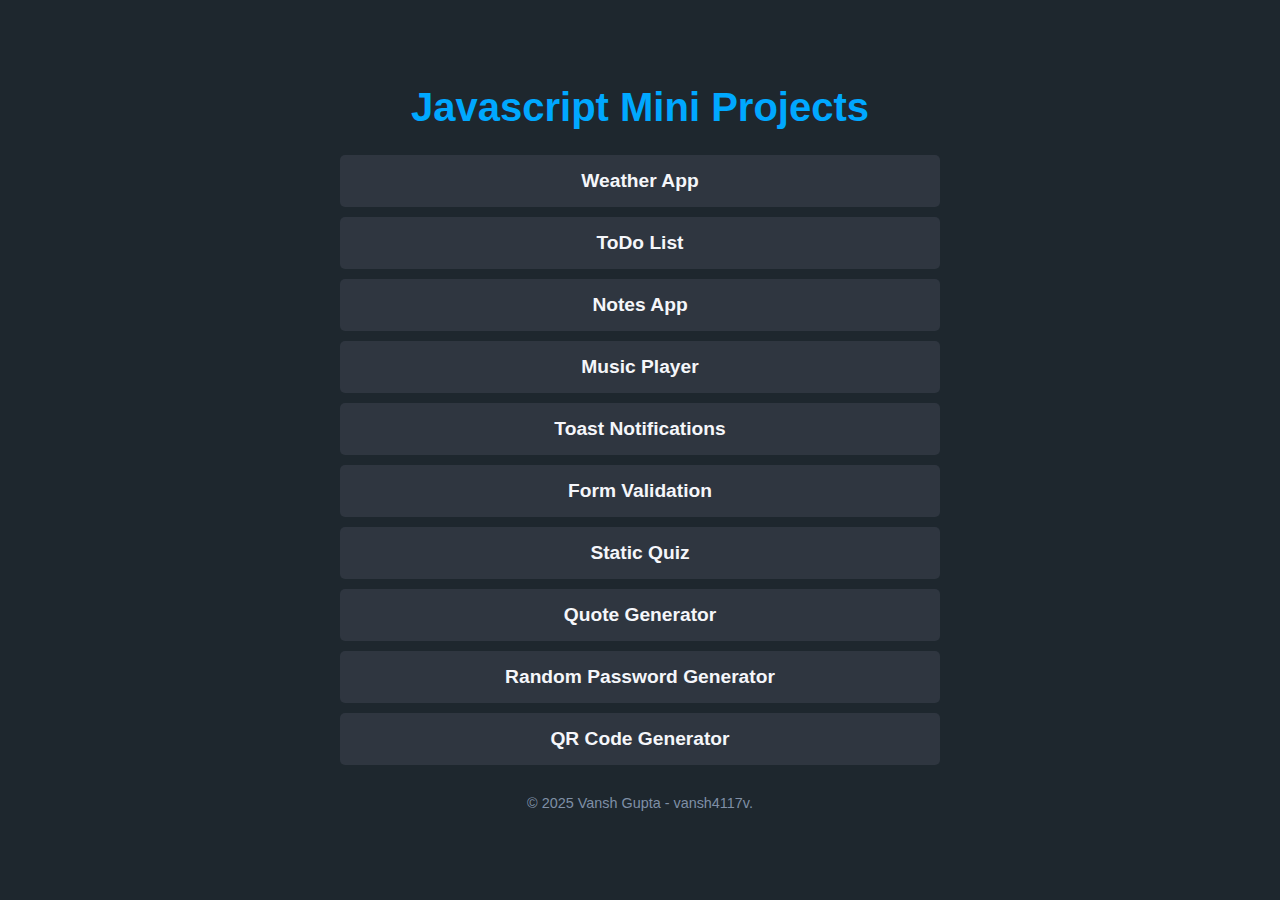
<file: index.html>
<!DOCTYPE html>
<html lang="en">

<head>
    <meta charset="UTF-8">
    <meta name="viewport" content="width=device-width, initial-scale=1.0">
    <title>My Projects</title>
    <style>
        * {
            margin: 0;
            padding: 0;
            box-sizing: border-box;
        }

        body {
            font-family: Arial, sans-serif;
            background-color: #1e272e;
            color: #ffffff;
            display: flex;
            justify-content: center;
            align-items: center;
            min-height: 100vh;
        }

        .container {
            max-width: 600px;
            width: 90%;
            text-align: center;
        }

        h1 {
            font-size: 2.5rem;
            margin: 25px 0;
            color: #00a8ff;
        }

        ul {
            list-style-type: none;
            padding: 0;
            margin-top: 20px;
        }

        li {
            margin: 10px 0;
        }
        
        .project-link {
            text-decoration: none;
            display: block;
            padding: 15px 20px;
            background-color: #2f3640;
            border-radius: 5px;
            color: #f5f6fa;
            font-size: 1.2rem;
            font-weight: bold;
            transition: all 0.3s ease;
        }

        .project-link:hover {
            background-color: #00a8ff;
            color: #1e272e;
            transform: scale(1.05);
        }

        footer {
            margin: 30px;
            font-size: 0.9rem;
            color: #7f8fa6;
        }
    </style>
</head>

<body>
    <div class="container">
        <h1>Javascript Mini Projects</h1>
        <ul>
            <li><a href="weather-app/" class="project-link">Weather App</a></li>
            <li><a href="todo-list/" class="project-link">ToDo List</a></li>
            <li><a href="notes-app/" class="project-link">Notes App</a></li>
            <li><a href="music-player/" class="project-link">Music Player</a></li>
            <li><a href="toast-notification/" class="project-link">Toast Notifications</a></li>
            <li><a href="form-validation/" class="project-link">Form Validation</a></li>
            <li><a href="static-quiz/" class="project-link">Static Quiz</a></li>
            <li><a href="quote-generator/" class="project-link">Quote Generator</a></li>
            <li><a href="random-password-generator/" class="project-link">Random Password Generator</a></li>
            <li><a href="qr-code-generator/" class="project-link">QR Code Generator</a></li>
        </ul>
        <footer>
            &copy; 2025 Vansh Gupta - vansh4117v.
        </footer>
    </div>
</body>

</html>

<!-- vansh4117v -->
</file>
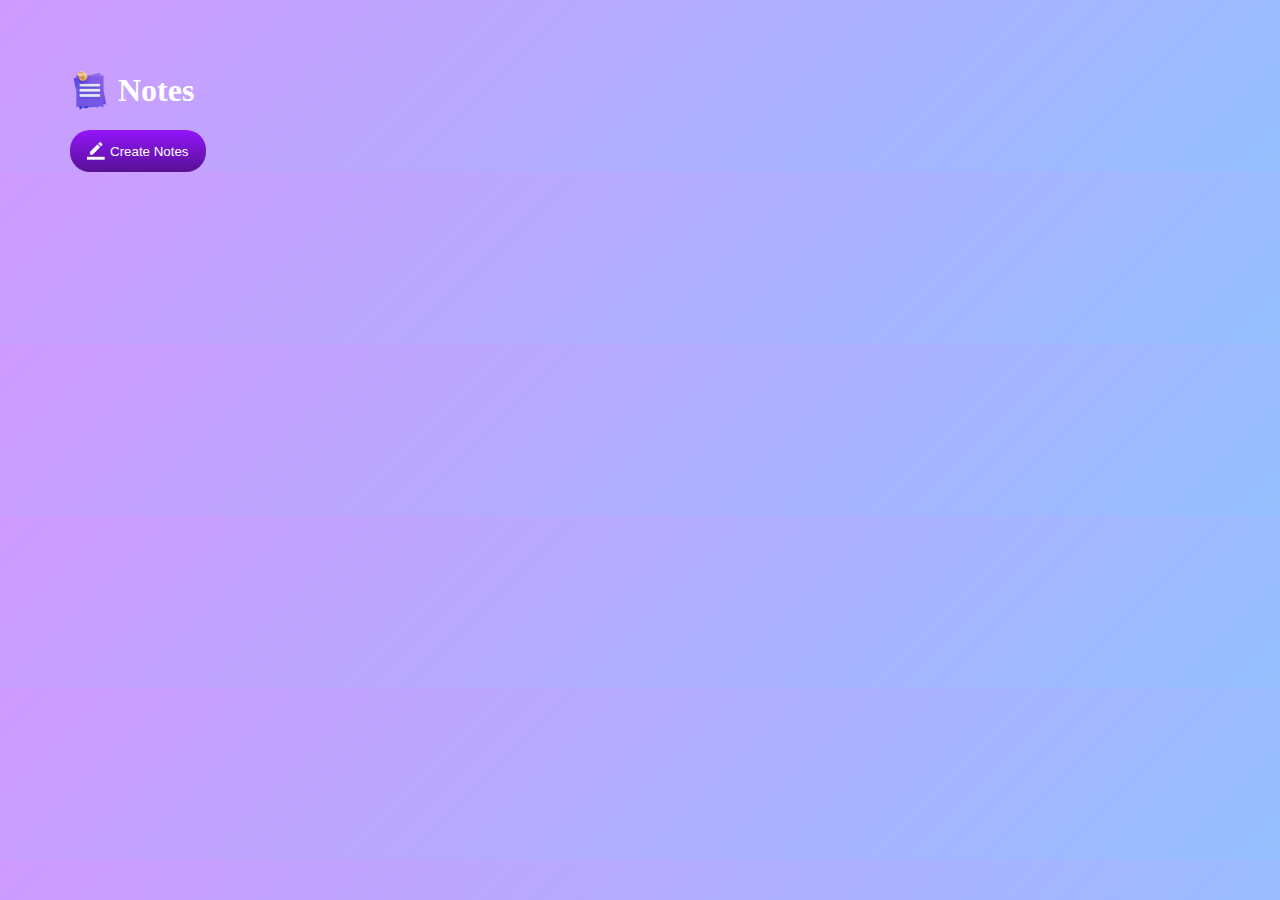
<file: notes-app/index.html>
<!DOCTYPE html>
<html lang="en">
<head>
    <meta charset="UTF-8">
    <meta name="viewport" content="width=device-width, initial-scale=1.0">
    <title>Notes App</title>
    <link rel="stylesheet" href="./style.css">
</head>
<body>
    <h1><img src="./images/notes.png"> Notes</h1>
    <button id="create-note"><img src="./images/edit.png">Create Notes</button>
    <div class="notes-container">
    </div>
    <script src="./script.js"></script>
</body>
</html>
</file>
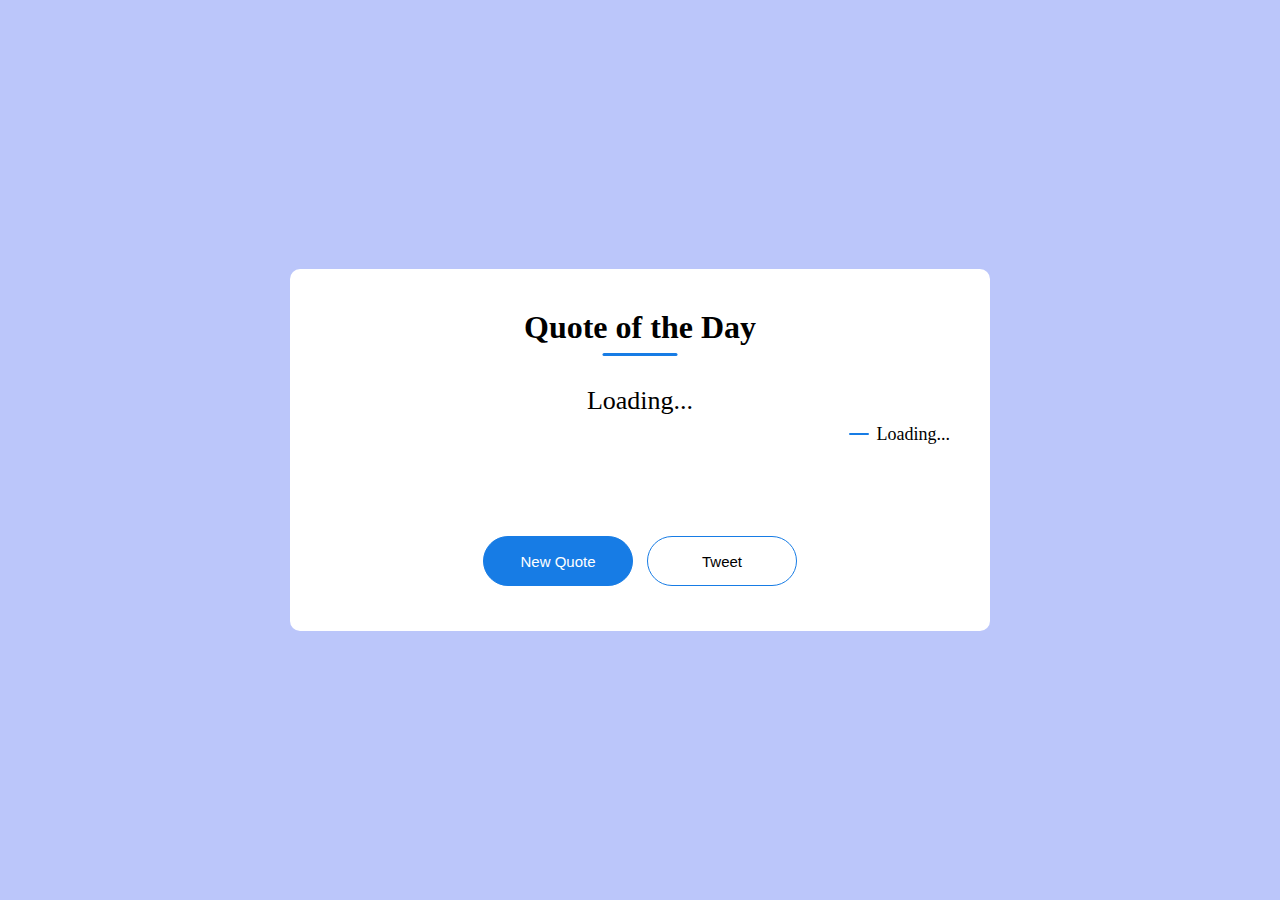
<file: Quote Generator/index.html>
<!DOCTYPE html>
<html lang="en">
<head>
    <meta charset="UTF-8">
    <meta name="viewport" content="width=device-width, initial-scale=1.0">
    <title>Quote Generator</title>
    <link rel="stylesheet" href="./style.css">
</head>
<body>
    <div class="container">
        <h2>Quote of the Day</h2>
        <div class="quote">
            <blockquote></blockquote>
            <div class="author"><span class="author-name"></span></div>
        </div>
        <div class="buttons">
            <button id="newQuote">New Quote</button>
            <button id="tweet">Tweet</button>
        </div>
    </div>
    <script src="./script.js"></script>
</body>
</html>
</file>
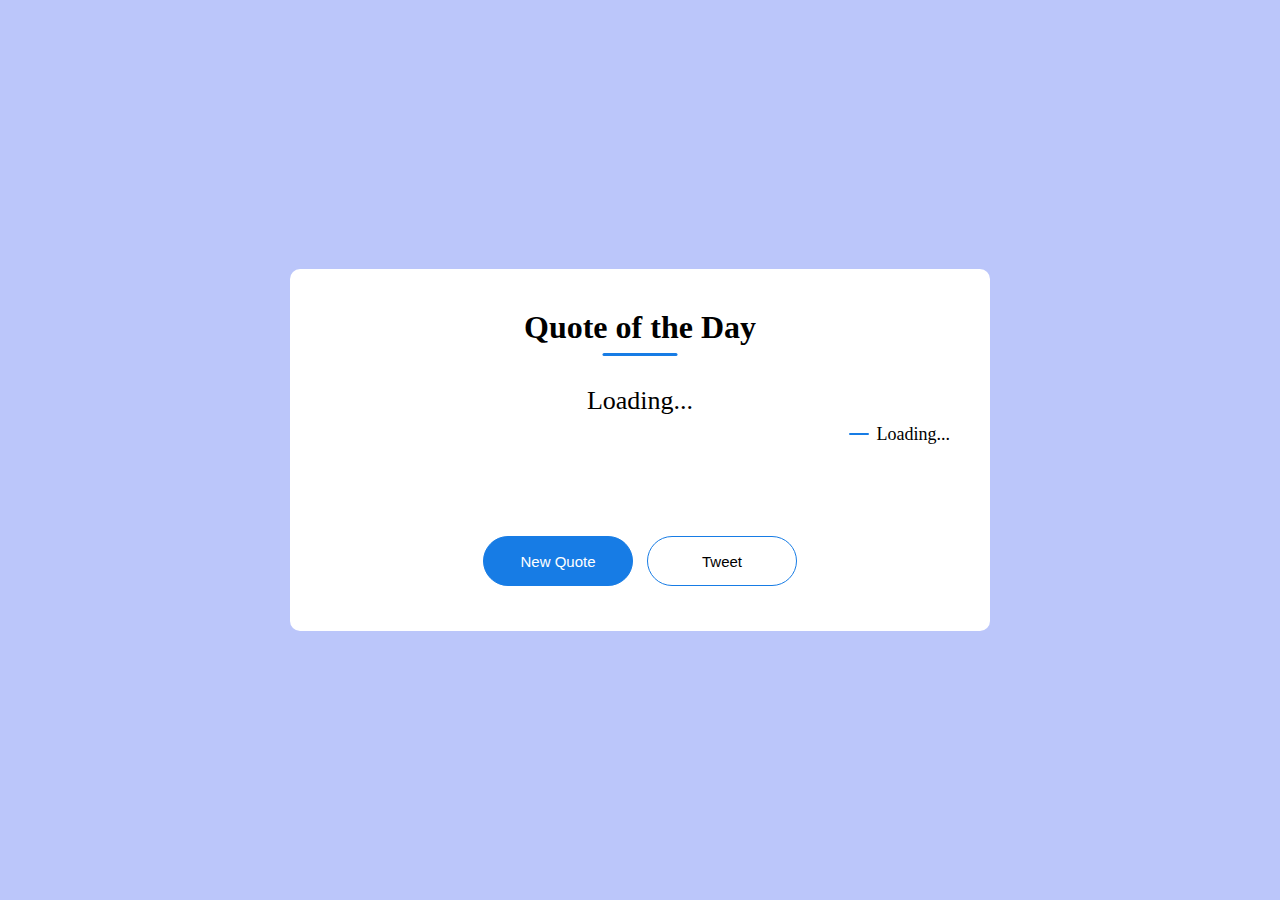
<file: quote-generator/index.html>
<!DOCTYPE html>
<html lang="en">
<head>
    <meta charset="UTF-8">
    <meta name="viewport" content="width=device-width, initial-scale=1.0">
    <title>Quote Generator</title>
    <link rel="stylesheet" href="./style.css">
</head>
<body>
    <div class="container">
        <h2>Quote of the Day</h2>
        <div class="quote">
            <blockquote></blockquote>
            <div class="author"><span class="author-name"></span></div>
        </div>
        <div class="buttons">
            <button id="newQuote">New Quote</button>
            <button id="tweet">Tweet</button>
        </div>
    </div>
    <script src="./script.js"></script>
</body>
</html>

<!-- vansh4117v -->
</file>
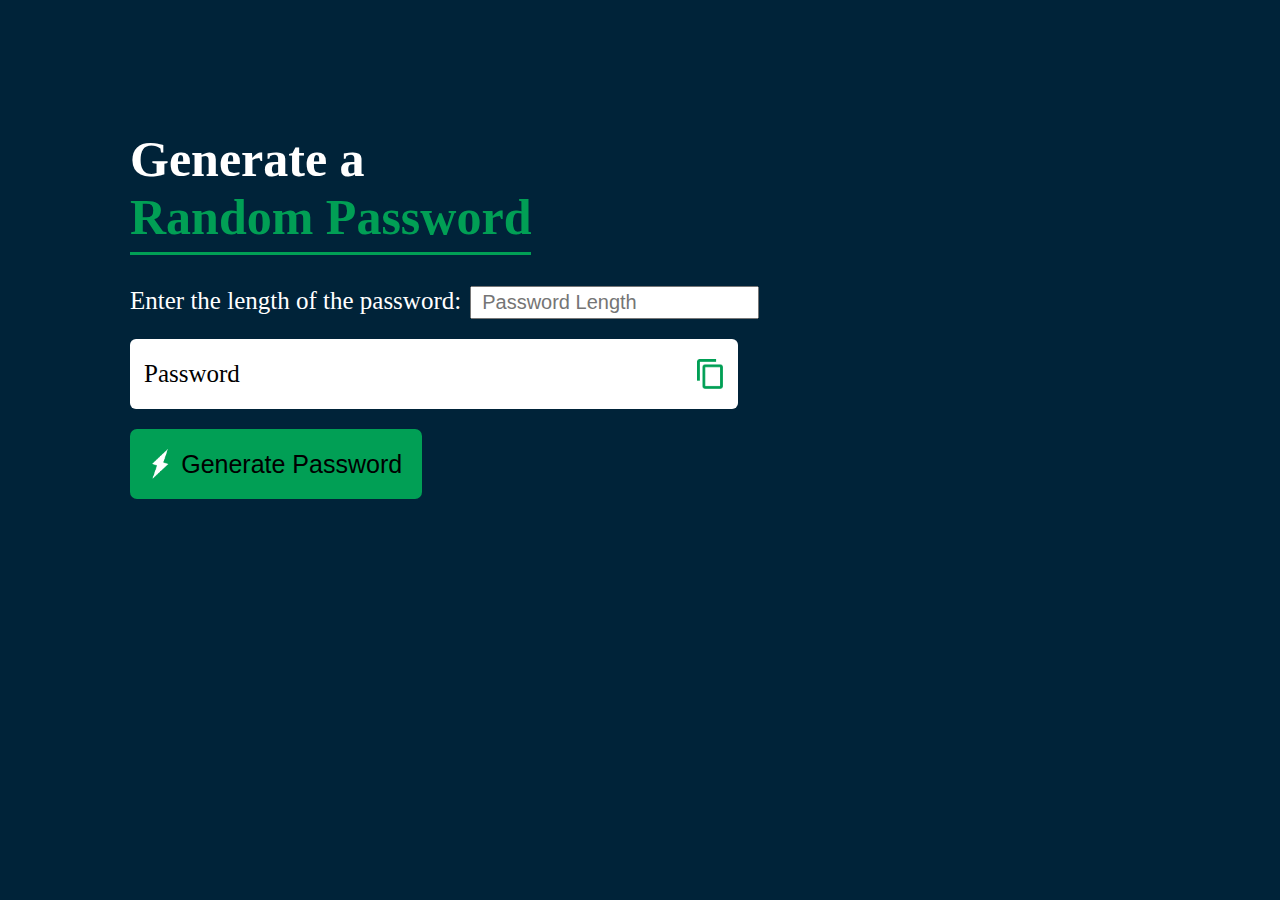
<file: random-password-generator/index.html>
<!DOCTYPE html>
<html lang="en">

<head>
    <meta charset="UTF-8">
    <meta name="viewport" content="width=device-width, initial-scale=1.0">
    <title>Random Password Generator</title>
    <link rel="stylesheet" href="./style.css">
</head>

<body>
    <div class="container">
        <h1>Generate a<br><span>Random Password</span></h1>
        <label for="lenght">Enter the length of the password:</label>
        <input type="number" id="length" placeholder="Password Length">
        <div class="password">
            <div id="output">Password</div>
            <img id="copy" src="./images/copy.png" alt="copy">
            <div id="copied-message">Text copied to clipboard!</div>
        </div>
        <button id="generate">
            <img src="./images/generate.png" alt="">
            <span>Generate Password</span>
        </button>
    </div>

    <script src="./script.js"></script>
</body>

</html>

<!-- vansh4117v -->
</file>
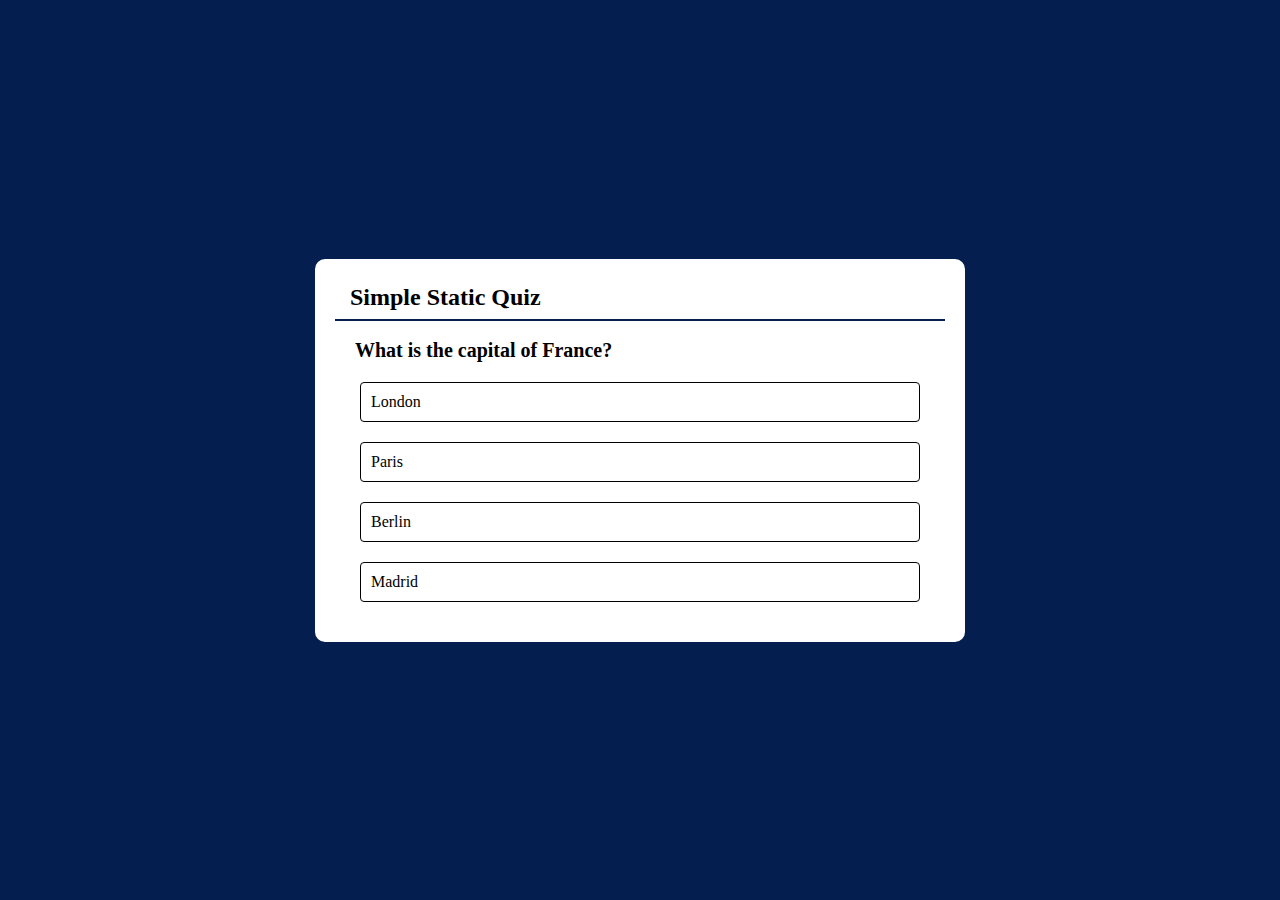
<file: static-quiz/index.html>
<!DOCTYPE html>
<html lang="en">

<head>
    <meta charset="UTF-8">
    <meta name="viewport" content="width=device-width, initial-scale=1.0">
    <title>Static Quiz</title>
    <link rel="stylesheet" href="./style.css">
</head>

<body>
    <div class="container">
        <h2>Simple Static Quiz</h2>
        <div class="line"></div>
        <h3 class="question">Question</h3>
        <div class="options">
            <div id="0" class="option">Option1</div>
            <div id="1" class="option">Option2</div>
            <div id="2" class="option">Option3</div>
            <div id="3" class="option">Option4</div>
        </div>
        <div class="button-container">
            <button>Next</button>
        </div>
    </div>
    <script src="./script.js"></script>
</body>
</html>

<!-- vansh4117v -->
</file>
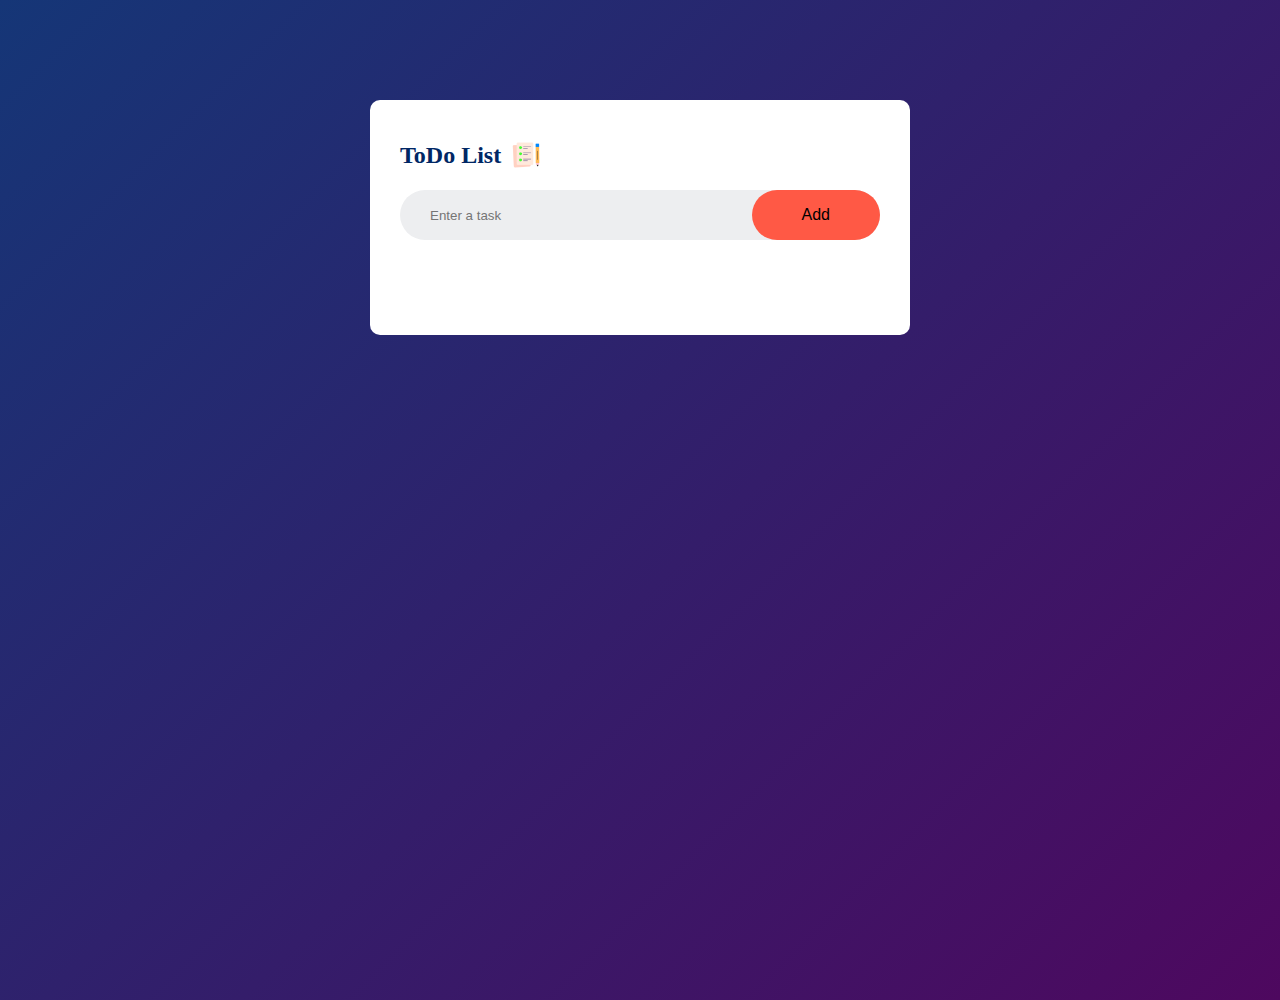
<file: todo-list/index.html>
<!DOCTYPE html>
<html lang="en">

<head>
    <meta charset="UTF-8">
    <meta name="viewport" content="width=device-width, initial-scale=1.0">
    <title>ToDo List</title>
    <link rel="stylesheet" href="./style.css">
</head>

<body>
    <div class="container">
        <h2>ToDo List <img src="./images/icon.png" alt="icon"></h2>
        <div class="input-container">
            <input type="text" id="task" placeholder="Enter a task">
            <button id="add">Add</button>
        </div>
        <ul id="list">
            <li class="checked">Task 1</li>
            <li>Task 2</li>
            <li>Task 3</li>
        </ul>
    </div>
    <script src="./script.js"></script>
</body>

</html>

<!-- vansh4117v -->
</file>
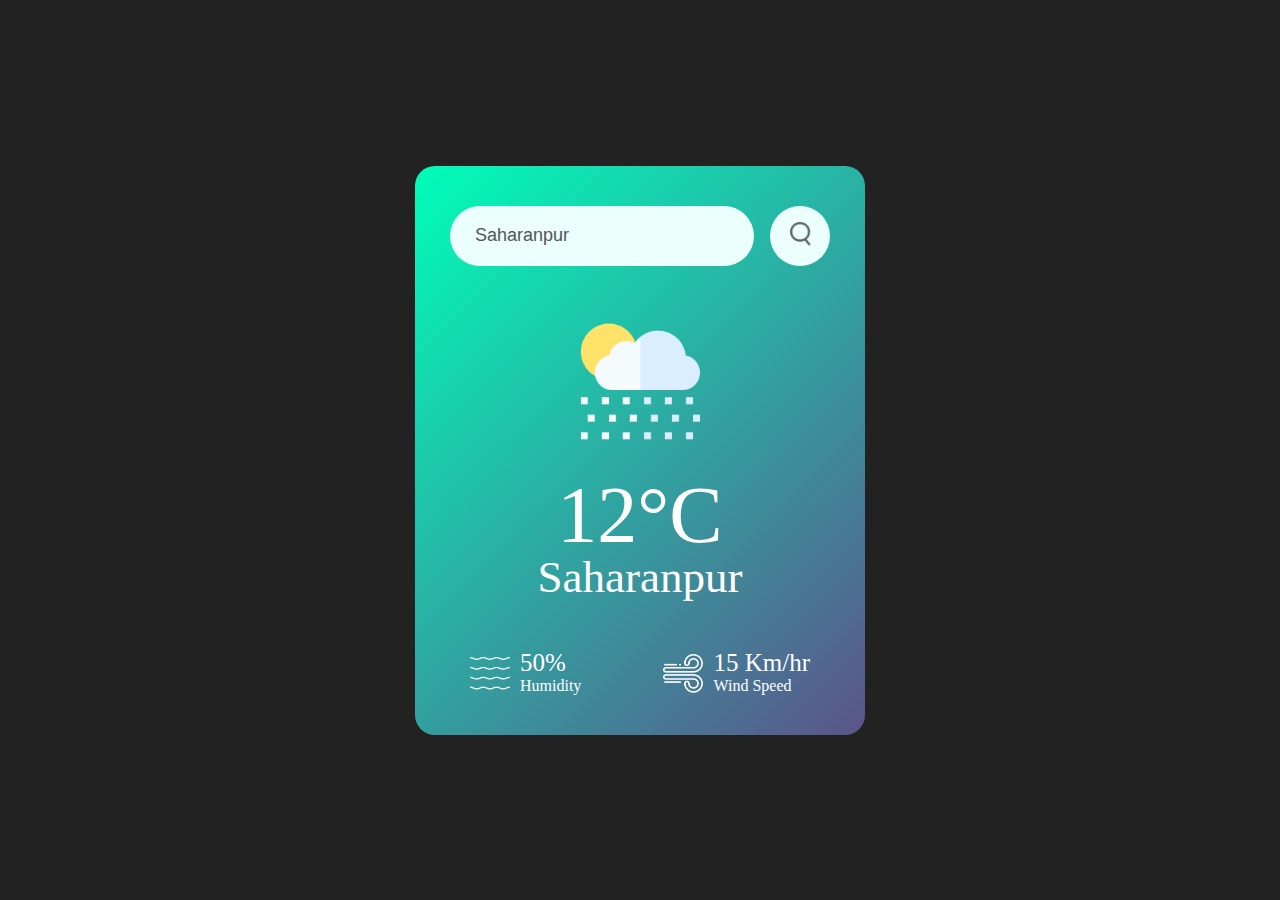
<file: weather-app/index.html>
<!DOCTYPE html>
<html lang="en">

<head>
    <meta charset="UTF-8">
    <meta name="viewport" content="width=device-width, initial-scale=1.0">
    <title>Weather App</title>
    <link rel="stylesheet" href="./style.css">
</head>

<body>
    <div class="card">
        <div class="search">
            <input type="text" id="search" placeholder="Search for a city..." spellcheck="false" value="Saharanpur">
            <button class="button">
                <img src="./images/search.png" alt="Search">
            </button>
        </div>
        <div class="weather">
            <img src="./images/rain.png" alt="rain" class="weather-icon">
            <h1 class="temp">12°C</h1>
            <h2 class="city">Saharanpur</h2>
            <div class="details">
                <div class="detail">
                    <img src="./images/humidity.png" alt="Humidity">
                    <div>
                        <p class="humidity">50%</p>
                        <p>Humidity</p>
                    </div>
                </div>
                <div class="detail">
                    <img src="./images/wind.png" alt="Wind">
                    <div>
                        <p class="wind">15 Km/hr</p>
                        <p>Wind Speed</p>
                    </div>
                </div>
            </div>
        </div>
    </div>
    <script src="./script.js"></script>
</body>
</html>

<!-- vanhs4117v -->
</file>
<file: notes-app/style.css>
*{
    margin: 0;
    padding: 0;
    box-sizing: border-box;
}

body{
    background: linear-gradient(135deg, #cf9aff, #95c0ff);
    padding: 70px 0 0 70px;
}

h1{
    color: white;
    font-weight: bolder;
    display: flex;
    gap:8px;
    align-items: center;
}

h1 img{
    height: 40px;
}

button{
    background: linear-gradient(#9415fd,#571094);
    color: white;
    padding: 12px 17px;
    border-radius: 20px;
    display: flex;
    align-items: center;
    gap:5px;
    margin-top: 20px;
    border: none;
    cursor: pointer;
}

button img{
    height: 18px;
}

.notes-container{
    display: flex;
    flex-wrap: wrap;
    gap:20px;
}

.notes{
    position: relative;
    width: 450px;
}
.note{
    height: 200px;
    border: none;
    padding: 15px;
    outline: none;
    width: 450px;
    margin-top: 20px;
    background-color: #fff;
    border-radius: 7px;
}

.notes img{
    position: absolute;
    bottom: 10px;
    right: 10px;
    height: 20px;
    cursor: pointer;
}

/* vansh4117v */
</file>
<file: Quote Generator/style.css>
*{
    margin: 0;
    padding: 0;
    box-sizing: border-box;
}

body{
    background-color: #bbc6fa;
}

.container{
    background-color: #fff;
    position: absolute;
    top:50%;
    left: 50%;
    transform: translate(-50%,-50%);
    width: 700px;
    /* height: 600px; */
    padding: 40px;
    text-align: center;
    border-radius: 10px;
}

h2{
    position: relative;
    font-size: 32px;
    margin-bottom: 40px;
}

h2::after{
    content: '';
    width: 75px;
    height: 3px;
    position: absolute;
    bottom: -10px;
    left: 50%;
    transform: translateX(-50%);
    background-color: rgb(23, 124, 229);
    border-radius: 3px;
}

.quote{
    min-height: 110px;
}

blockquote{
    font-size: 26px;
}

.author{
    margin-top: 8px;
    font-size: 18px;
    text-align: end;
}

.author-name{
    position: relative;
}

.author-name::before{
    content: '';
    width: 20px;
    height: 2px;
    position: absolute;
    left : -28px;
    top : 50%;
    transform: translateY(-50%);
    background-color: rgb(23, 124, 229);
    border-radius: 3px;
}

.buttons{
    width: 100%;
    margin-top: 35px;
    text-align: center;
}

button{
    background-color: rgb(23, 124, 229);
    color: white;
    border-radius: 25px;
    border: 1px solid rgb(23, 124, 229);
    cursor: pointer;
    width: 150px;
    height: 50px;
    margin: 5px;
    font-size: 15px;
}

#tweet{
    background-color: transparent;
    color: black;
}
</file>
<file: quote-generator/style.css>
*{
    margin: 0;
    padding: 0;
    box-sizing: border-box;
}

body{
    background-color: #bbc6fa;
}

.container{
    background-color: #fff;
    position: absolute;
    top:50%;
    left: 50%;
    transform: translate(-50%,-50%);
    width: 700px;
    padding: 40px;
    text-align: center;
    border-radius: 10px;
}

h2{
    position: relative;
    font-size: 32px;
    margin-bottom: 40px;
}

h2::after{
    content: '';
    width: 75px;
    height: 3px;
    position: absolute;
    bottom: -10px;
    left: 50%;
    transform: translateX(-50%);
    background-color: rgb(23, 124, 229);
    border-radius: 3px;
}

.quote{
    min-height: 110px;
}

blockquote{
    font-size: 26px;
}

.author{
    margin-top: 8px;
    font-size: 18px;
    text-align: end;
}

.author-name{
    position: relative;
}

.author-name::before{
    content: '';
    width: 20px;
    height: 2px;
    position: absolute;
    left : -28px;
    top : 50%;
    transform: translateY(-50%);
    background-color: rgb(23, 124, 229);
    border-radius: 3px;
}

.buttons{
    width: 100%;
    margin-top: 35px;
    text-align: center;
}

button{
    background-color: rgb(23, 124, 229);
    color: white;
    border-radius: 25px;
    border: 1px solid rgb(23, 124, 229);
    cursor: pointer;
    width: 150px;
    height: 50px;
    margin: 5px;
    font-size: 15px;
}

#tweet{
    background-color: transparent;
    color: black;
}

/* vansh4117v */
</file>
<file: random-password-generator/style.css>
:root{
    --greenish-color : #019f55;
}

* {
    margin: 0;
    padding: 0;
    box-sizing: border-box;
}

body {
    background-color: #002339;
    color: #fff
}

.container {
    margin: 130px;
    width: 50rem;
}

h1{
    font-size: 50px;
}

h1 span{
    color: var(--greenish-color);
    position: relative;
}

h1 span::after{
    content: '';
    width: 100%;
    height: 3px;
    position: absolute;
    bottom: -10px;
    left:0;
    background-color: var(--greenish-color);
}

label{
    font-size: 25px;
    margin-top: 40px;
}

input{
    margin-top: 40px;
    padding: 3px 10px;
    font-size: 20px;
    margin-left:5px;
}

input:focus{
    outline: none;
}

.password{
    width : 76%;
    margin-top: 20px;
    font-size: 25px;
    border-radius: 6px;
    min-height: 70px;
    padding: 14px;
    background-color: #fff;
    color:black;
    display: flex;
    justify-content: space-between;
    align-items: center;
    position: relative;
}

.password img{
    height: 30px;
    cursor: pointer;
    position: absolute;
    top: 50%;
    right: 15px;
    transform: translateY(-50%);
}

#copied-message{
    opacity: 0;
    background-color: #4CAF50;
    color: white;
    text-align: center;
    border-radius: 5px;
    padding: 10px;
    margin-top: 10px;
    font-size: 17px;
    position: absolute;
    top: 70%;
    right: -35px;
    transition: opacity 0.8s ease;
}

#output{
    width: 85%;
    white-space: normal;
    word-wrap: break-word;
}

button{
    margin-top: 20px;
    background-color: var(--greenish-color);
    font-size: 25px;
    padding: 20px;
    display: flex;
    align-items: center;
    gap: 10px;
    cursor:pointer;
    border: none;
    border-radius: 7px;
}

button img{
    height: 30px;
}

/* vansh4117v */
</file>
<file: static-quiz/style.css>
*{
    margin: 0;
    padding: 0;
    box-sizing: border-box;
}

body{
    background-color: #031e4f;
    display: flex;
    justify-content: center;
    align-items: center;
    height: 100vh;
}

.container{
    width: 650px;
    background-color: #fff;
    color: #000;
    border-radius: 10px;
    padding: 20px;
}

h2{
    padding: 5px 15px;
}

.line{
    height: 2px;
    width: 100%;
    margin: 3px 0;
    background-color: #031e4f;
}

h3{
    margin: 18px 20px;
    font-size: 20px;
}

.options{
    margin: 5px 5px;
}

.option{
    border: 1.5px solid black;
    margin: 20px;
    padding: 10px;
    border-radius: 4px;
    user-select: none;
    cursor:pointer;
}

.button-container{
    text-align: center;
}

button{
    background-color: #031c4b;
    color: #fff;
    margin: auto;
    padding: 10px 15px;
    display: none;
    cursor: pointer;
    border-radius: 5px;
}
/* vansh4117v */
</file>
<file: todo-list/style.css>
* {
    margin: 0;
    padding: 0;
    box-sizing: border-box;
}

body {
    height: 100vh;
    background: linear-gradient(135deg, #153677, #4e085f);
}

.container {
    width: 540px;
    background-color: #fff;
    border-radius: 10px;
    padding: 40px 30px 70px;
    margin: 100px auto;
}

h2 {
    color: #002765;
    display: flex;
    align-items: center;
    margin-bottom: 20px;
    gap: 10px;
}

h2 img {
    width: 30px;
}

.input-container {
    width: 100%;
    display: flex;
    justify-content: center;
    align-items: center;
    background-color: #edeef0;
    border-radius: 30px;
    padding-left: 20px;
    margin-bottom: 25px;
}

input {
    padding: 10px;
    border: none;
    outline: none;
    flex: 1;
    background-color: transparent;
}

.input-container button {
    border: none;
    outline: none;
    padding: 16px 50px;
    background-color: #ff5945;
    columns: #fff;
    font-size: 16px;
    cursor: pointer;
    border-radius: 40px;
}

ul li {
    list-style-type: none;
    font-size: 17px;
    padding: 12px 8px 12px 50px;
    user-select: none;
    position: relative;
    cursor: pointer;
}

ul li::before {
    content: '';
    position: absolute;
    height: 28px;
    width: 28px;
    border-radius: 50%;
    background-image: url("./images/unchecked.png");
    background-size: cover;
    background-position: center;
    top: 8px;
    left: 8px;
}

ul li.checked {
    color: #555;
    text-decoration: line-through;
}

ul li.checked::before {
    background-image: url("./images/checked.png");
}

ul li span {
    position: absolute;
    right: 0;
    top: 5px;
    width: 40px;
    height: 40px;
    color: #555;
    font-size: 22px;
    line-height: 40px;
    text-align: center;
    border-radius: 50%;
}

ul li span:hover {
    background-color: #edeef0;
}

/* vansh4117v */
</file>
<file: weather-app/style.css>
* {
    margin: 0;
    padding: 0;
    box-sizing: border-box;
}

body {
    background-color: #222;
    overflow: hidden;
    display: flex;
    justify-content: center;
    align-items: center;
    height: 100vh;
}

.card {
    width: 450px;
    background: linear-gradient(135deg, #00feba, #5b548a);
    color: #fff;
    border-radius: 20px;
    padding: 40px 35px;
    text-align: center;
}

.search {
    width: 100%;
    display: flex;
    justify-content: space-between;
    align-items: center;
}

.search input {
    border: none;
    outline: none;
    color: #555;
    background-color: #ebfffc;
    padding: 10px 25px;
    flex: 1;
    margin-right: 16px;
    height: 60px;
    border-radius: 30px;
    font-size: 18px;
}

.search button {
    border: none;
    outline: none;
    background-color: #ebfffc;
    cursor: pointer;
    border-radius: 50%;
    height: 60px;
    width: 60px;
}

.search button img {
    width: 21px;
}

.weather-icon {
    width: 170px;
    margin-top: 30px;
}

.weather h1 {
    font-size: 80px;
    font-weight: 500;
}

.weather h2 {
    font-size: 45px;
    font-weight: 400;
    margin-top: -10px;
    text-transform: capitalize;
}

.details {
    display: flex;
    justify-content: space-between;
    align-items: center;
    padding: 0 20px;
    margin-top: 50px;
}

.detail {
    display: flex;
    align-items: center;
    text-align: left;
}

.detail img {
    width: 40px;
    margin-right: 10px;
}

.humidity,.wind {
    font-size: 25px;
    margin-top: -4px;
}

/* vansh4117v */
</file>
